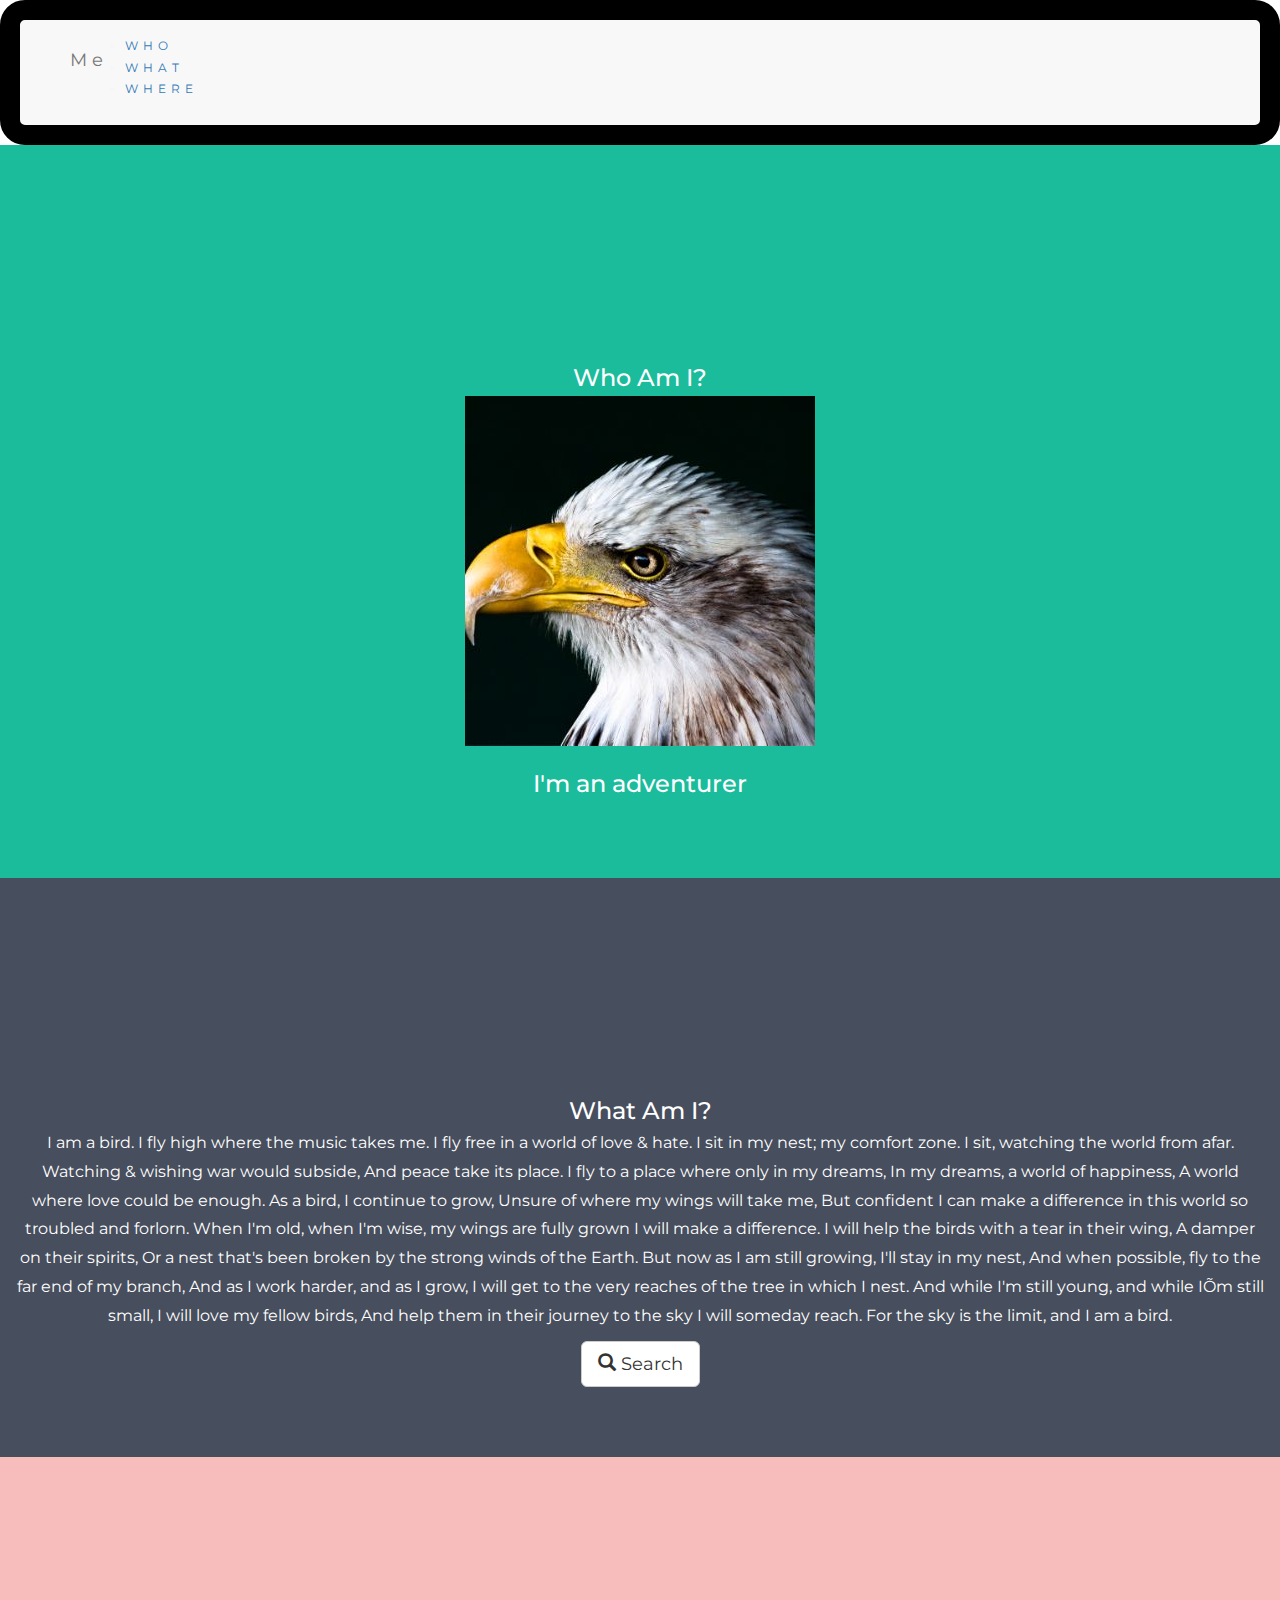
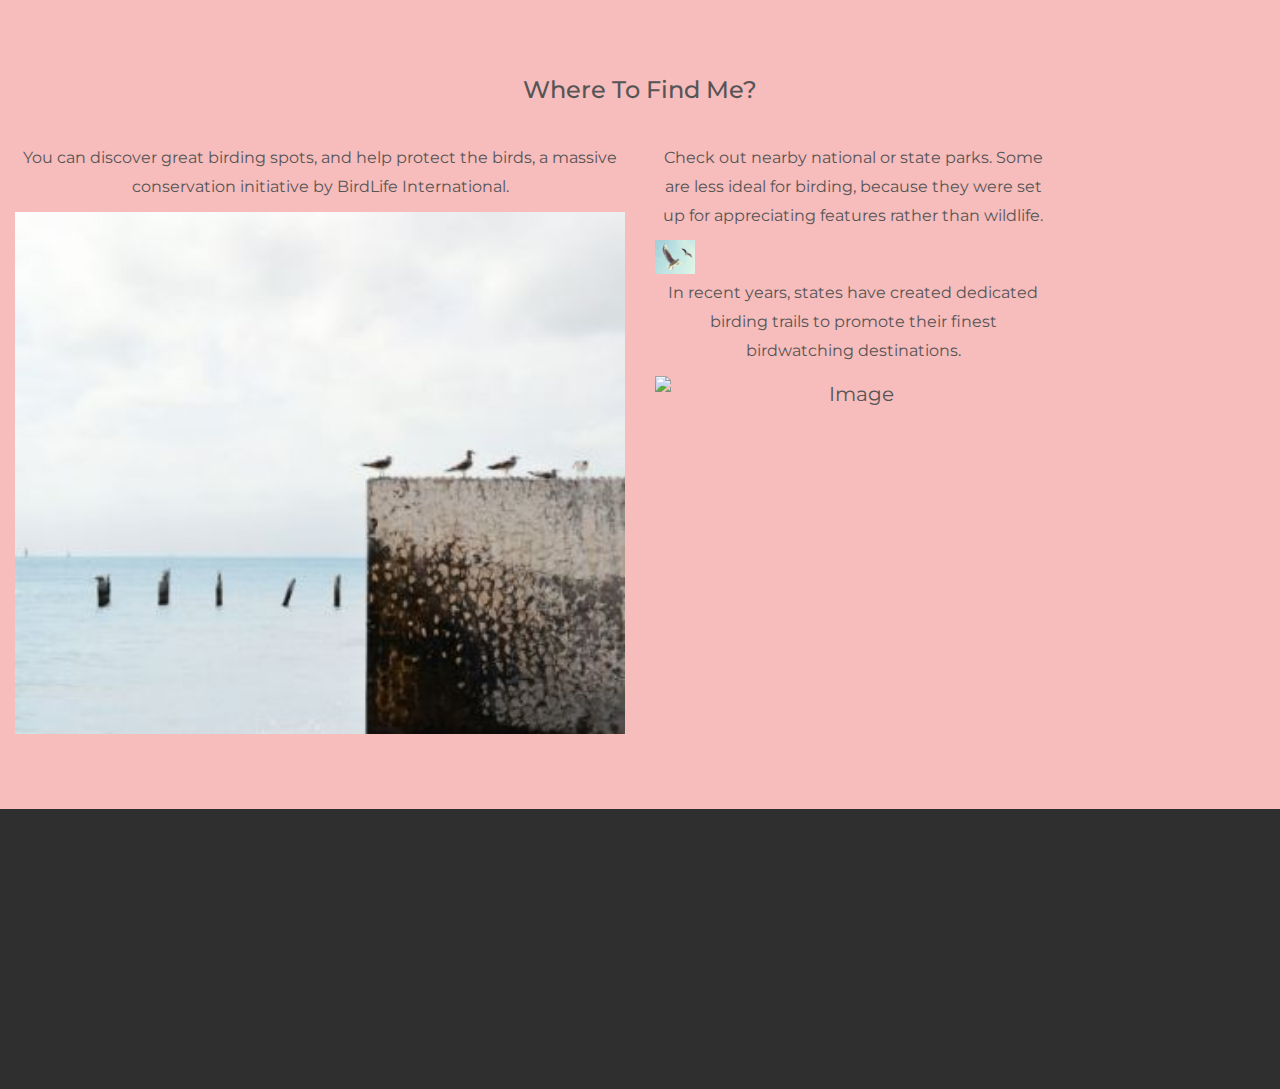
<file: Hacktoberfest-master/Birds/index.html>
<!DOCTYPE html>
<html lang="en">
<head>
  <title>Birds</title>
  <meta charset="utf-8">
  <meta name="viewport" content="width=device-width, initial-scale=1">
  <link rel="stylesheet" href="https://maxcdn.bootstrapcdn.com/bootstrap/3.4.0/css/bootstrap.min.css">
  <link rel="stylesheet" type="text/css" href="css/main.css">
  <link href="https://fonts.googleapis.com/css?family=Montserrat" rel="stylesheet">
  <script src="https://ajax.googleapis.com/ajax/libs/jquery/3.4.1/jquery.min.js"></script>
  <script src="https://maxcdn.bootstrapcdn.com/bootstrap/3.4.0/js/bootstrap.min.js"></script>
</head>
<body>

<!-- Navbar -->
<nav class="navbar navbar-default">
  <div class="container">
    <div class="navbar-header">
      <button type="button" class="navbar-toggle" data-toggle="collapse" data-target="#myNavbar">
        <span class="icon-bar"></span>
        <span class="icon-bar"></span>
        <span class="icon-bar"></span>                        
      </button>
      <a class="navbar-brand" href="#">Me</a>
    </div>
    <div class="collapse navbar-collapse" id="myNavbar">
      <ul>
        <li><a href="#">WHO</a>
        <li><a href="#">WHAT</a>
        <li><a href="#">WHERE</a>
      </ul>
    </div>
  </div>
</nav>

<!-- First Container -->
<div class="container-fluid bg-1 text-center">
  <h3 class="margin">Who Am I?</h3>
  <img src="assets/bird.jpg" class="img-responsive margin" style="display:inline" alt="Bird" width="350" height="350">
  <h3>I'm an adventurer</h3>
</div>

<!-- Second Container -->
<div class="container-fluid bg-2 text-center">
  <h3 class="margin">What Am I?</h3>
  <p>I am a bird. I fly high where the music takes me. I fly free in a world of love & hate. I sit in my nest; my comfort zone. I sit, watching the world from afar. Watching & wishing war would subside, And peace take its place. I fly to a place where only in my dreams, In my dreams, a world of happiness, A world where love could be enough. As a bird, I continue to grow, Unsure of where my wings will take me, But confident I can make a difference in this world so troubled and forlorn. When I'm old, when I'm wise, my wings are fully grown I will make a difference. I will help the birds with a tear in their wing, A damper on their spirits, Or a nest that's been broken by the strong winds of the Earth. But now as I am still growing, I'll stay in my nest, And when possible, fly to the far end of my branch, And as I work harder, and as I grow, I will get to the very reaches of the tree in which I nest. And while I'm still young, and while IÕm still small, I will love my fellow birds, And help them in their journey to the sky I will someday reach. For the sky is the limit, and I am a bird.</p>
  <a href="#" class="btn btn-default btn-lg">
    <span class="glyphicon glyphicon-search"></span> Search
  </a>
</div>

<!-- Third Container (Grid) -->
<div class="container-fluid bg-3 text-center">    
  <h3 class="margin">Where To Find Me?</h3><br>
  <div class="row">
    <div class="col-sm-6">
      <p>You can discover great birding spots, and help protect the birds, a massive conservation initiative by BirdLife International.</p>
      <img src="assets/birds1.jpg" class="img-responsive margin" style="width:100%" alt="Image">
    </div>
    <div class="col-sm-4"> 
      <p>Check out nearby national or state parks. Some are less ideal for birding, because they were set up for appreciating features rather than wildlife. </p>
      <img src="assets/birds2.jpg" class="img-responsive margin" style="width:10%" alt="Image">
    </div>
    <div class="col-sm-4"> 
      <p>In recent years, states have created dedicated birding trails to promote their finest birdwatching destinations.</p>
      <img href="birds3.jpg" class="img-responsive margin" style="width:100%" alt="Image">
    </div>
  </div>
</div>

<!-- Footer -->
<footer class="container-fluid bg-4 text-center">
  <p></p> 
</footer>

</body>
</html>
</file>
<file: Hacktoberfest-master/Birds/css/main.css>
body {
    font: 20px Montserrat, sans-serif;
    line-height: 1.8;
    color: #f5f6f7;
  }
  p {font-size: 16px;}
  .margin {margin-bottom: 5px;}
  .bg-1 { 
    background-color: #1abc9c; /* Green */
    color: #ffffff;
  }
  .bg-2 { 
    background-color: #474e5d; /* Dark Blue */
    color: #ffffff;
  }
  .bg-3 { 
    background-color: #f7bcbc; /* White */
    color: #555555;
  }
  .bg-4 { 
    background-color: #2f2f2f; /* Black Gray */
    color: #fff;
  }
  .container-fluid {
    padding-top: 200px;
    padding-bottom: 70px;
  }
  .navbar {
    padding-top: 15px;
    padding-bottom: 15px;
    border: 20px solid black;
    border-radius: 25px;
    margin-bottom: 0;
    font-size: 12px;
    letter-spacing: 5px;
  }
  .navbar-nav  li a:hover {
    color: #1abc9c !important;
  }
</file>
